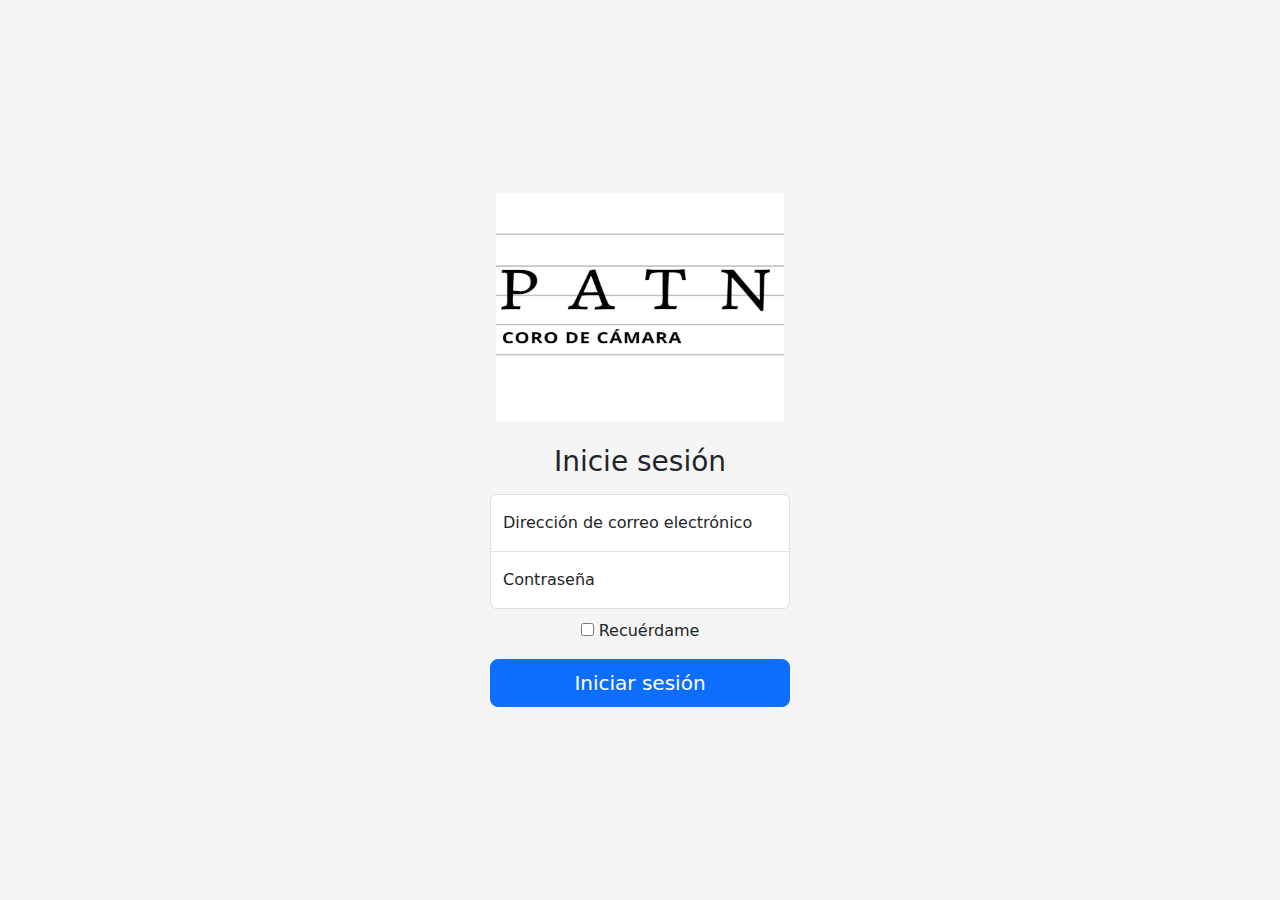
<file: index.html>
<!doctype html>
<html lang="es">
  <head>
    <meta charset="utf-8">
    <meta name="viewport" content="width=device-width, initial-scale=1">
    <meta name="description" content="">
    <meta name="author" content="Mark Otto, Jacob Thornton, and Bootstrap contributors">
    <meta name="generator" content="Hugo 0.108.0">
    <title>Signin Template · Bootstrap v5.3</title>

    <link rel="canonical" href="https://getbootstrap.com/docs/5.3/examples/sign-in/">

    

    

<link href="css/bootstrap.min.css" rel="stylesheet">

<script src="https://ajax.googleapis.com/ajax/libs/jquery/3.6.3/jquery.min.js"></script>
<script src="js/login.js"></script>

    <style>
      .bd-placeholder-img {
        font-size: 1.125rem;
        text-anchor: middle;
        -webkit-user-select: none;
        -moz-user-select: none;
        user-select: none;
      }

      @media (min-width: 768px) {
        .bd-placeholder-img-lg {
          font-size: 3.5rem;
        }
      }

      .b-example-divider {
        height: 3rem;
        background-color: rgba(0, 0, 0, .1);
        border: solid rgba(0, 0, 0, .15);
        border-width: 1px 0;
        box-shadow: inset 0 .5em 1.5em rgba(0, 0, 0, .1), inset 0 .125em .5em rgba(0, 0, 0, .15);
      }

      .b-example-vr {
        flex-shrink: 0;
        width: 1.5rem;
        height: 100vh;
      }

      .bi {
        vertical-align: -.125em;
        fill: currentColor;
      }

      .nav-scroller {
        position: relative;
        z-index: 2;
        height: 2.75rem;
        overflow-y: hidden;
      }

      .nav-scroller .nav {
        display: flex;
        flex-wrap: nowrap;
        padding-bottom: 1rem;
        margin-top: -1px;
        overflow-x: auto;
        text-align: center;
        white-space: nowrap;
        -webkit-overflow-scrolling: touch;
      }
    </style>

    
    <!-- Custom styles for this template -->
    <link href="css/sign-in.css" rel="stylesheet">
  </head>
  <body class="text-center">
    
<main class="form-signin w-100 m-auto">
  <form>
    <img class="mb-4" src="img/patnialogo.png" alt="" width="288" height="228">
    <h1 class="h3 mb-3 fw-normal">Inicie sesión</h1>

    <div class="form-floating">
      <input type="email" class="form-control" id="floatingInput" placeholder="name@example.com">
      <label for="floatingInput">Dirección de correo electrónico</label>
    </div>
    <div class="form-floating">
      <input type="password" class="form-control" id="floatingPassword" placeholder="Password">
      <label for="floatingPassword">Contraseña</label>
    </div>

    <div class="checkbox mb-3">
      <label>
        <input type="checkbox" value="remember-me"> Recuérdame
      </label>
    </div>
    <input type="button" class="w-100 btn btn-lg btn-primary" onclick="iniciar()" value="Iniciar sesión"></input>
  </form>
</main>
    
  </body>
</html>
</file>
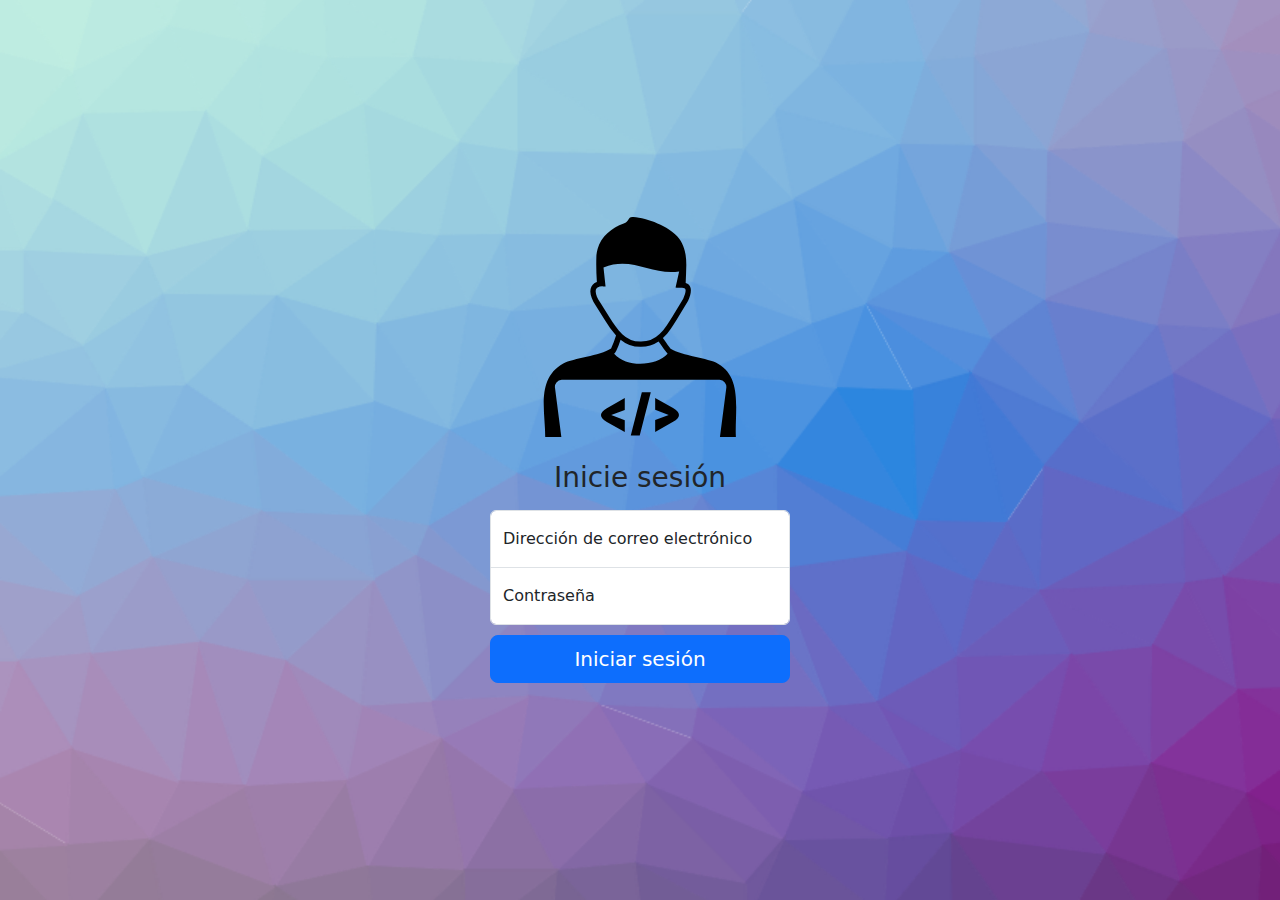
<file: LabIngSoftware/index.html>
<!doctype html>
<html lang="es">
  <head>
    <meta charset="utf-8">
    <meta name="viewport" content="width=device-width, initial-scale=1">
    <meta name="description" content="">
    <meta name="author" content="Mark Otto, Jacob Thornton, and Bootstrap contributors">
    <meta name="generator" content="Hugo 0.108.0">
    <title>Signin Template · Bootstrap v5.3</title>

    <link rel="canonical" href="https://getbootstrap.com/docs/5.3/examples/sign-in/">

    

    

<link href="css/bootstrap.min.css" rel="stylesheet">

<script src="https://ajax.googleapis.com/ajax/libs/jquery/3.6.3/jquery.min.js"></script>
<script src="js/login.js"></script>

    <style>
      .bd-placeholder-img {
        font-size: 1.125rem;
        text-anchor: middle;
        -webkit-user-select: none;
        -moz-user-select: none;
        user-select: none;
      }

      @media (min-width: 768px) {
        .bd-placeholder-img-lg {
          font-size: 3.5rem;
        }
      }

      .b-example-divider {
        height: 3rem;
        background-color: rgba(0, 0, 0, .1);
        border: solid rgba(0, 0, 0, .15);
        border-width: 1px 0;
        box-shadow: inset 0 .5em 1.5em rgba(0, 0, 0, .1), inset 0 .125em .5em rgba(0, 0, 0, .15);
      }

      .b-example-vr {
        flex-shrink: 0;
        width: 1.5rem;
        height: 100vh;
      }

      .bi {
        vertical-align: -.125em;
        fill: currentColor;
      }

      .nav-scroller {
        position: relative;
        z-index: 2;
        height: 2.75rem;
        overflow-y: hidden;
      }

      .nav-scroller .nav {
        display: flex;
        flex-wrap: nowrap;
        padding-bottom: 1rem;
        margin-top: -1px;
        overflow-x: auto;
        text-align: center;
        white-space: nowrap;
        -webkit-overflow-scrolling: touch;
      }
    </style>

    
    <!-- Custom styles for this template -->
    <link href="css/sign-in.css" rel="stylesheet">
  </head>
  
  <body class="text-center" style="background-image: url(img/fondologin.png)">
    
<main class="form-signin w-100 m-auto">
  <form>
    
    <img class="mb-4" src="img/software-engineer-icon.svg" alt="" width="288" height="220">
    <h1 class="h3 mb-3 fw-normal">Inicie sesión</h1>

    <div class="form-floating">
      <input type="email" class="form-control" id="floatingInput" placeholder="name@example.com">
      <label for="floatingInput">Dirección de correo electrónico</label>
    </div>
    <div class="form-floating">
      <input type="password" class="form-control" id="floatingPassword" placeholder="Password">
      <label for="floatingPassword">Contraseña</label>
    </div>

    <input type="button" class="w-100 btn btn-lg btn-primary" onclick="iniciar()" value="Iniciar sesión"></input>
  </form>
</main>

  </body>
  
</html>
</file>
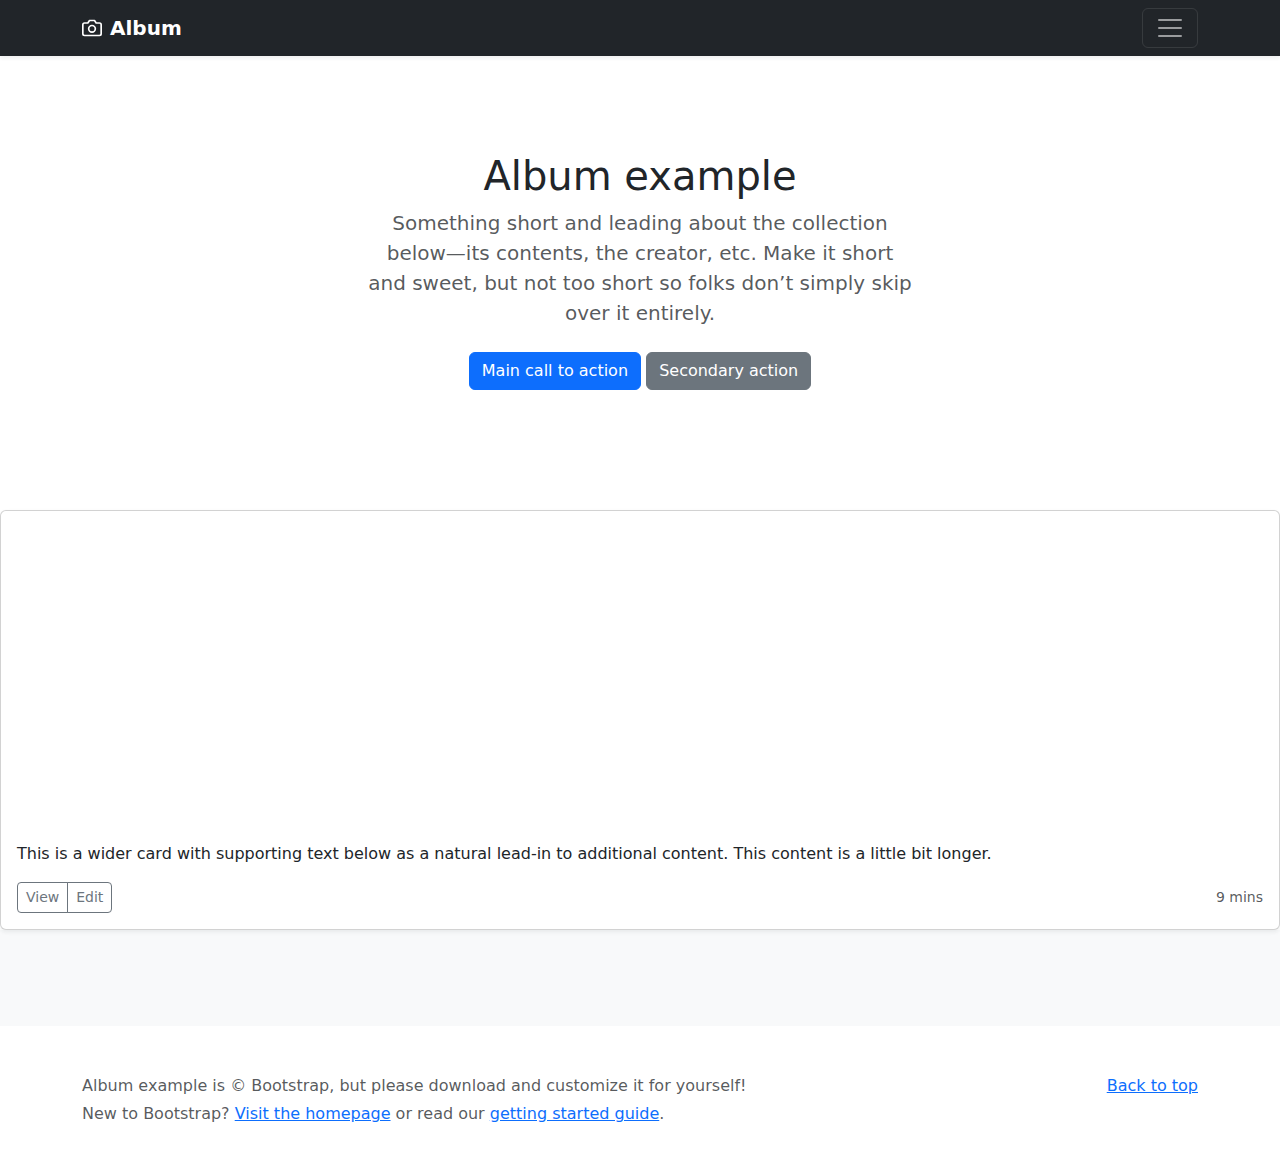
<file: videos.html>
<!doctype html>
<html lang="en">
  <head>
    <meta charset="utf-8">
    <meta name="viewport" content="width=device-width, initial-scale=1">
    <meta name="description" content="">
    <meta name="author" content="Mark Otto, Jacob Thornton, and Bootstrap contributors">
    <meta name="generator" content="Hugo 0.108.0">
    <title>Página Vídeos · JGG</title>

    <link rel="canonical" href="https://getbootstrap.com/docs/5.3/examples/album/">

 
<link href="css/bootstrap.min.css" rel="stylesheet">
<script src="js/getvideos.js"></script>
    <style>
      .bd-placeholder-img {
        font-size: 1.125rem;
        text-anchor: middle;
        -webkit-user-select: none;
        -moz-user-select: none;
        user-select: none;
      }

      @media (min-width: 768px) {
        .bd-placeholder-img-lg {
          font-size: 3.5rem;
        }
      }

      .b-example-divider {
        height: 3rem;
        background-color: rgba(0, 0, 0, .1);
        border: solid rgba(0, 0, 0, .15);
        border-width: 1px 0;
        box-shadow: inset 0 .5em 1.5em rgba(0, 0, 0, .1), inset 0 .125em .5em rgba(0, 0, 0, .15);
      }

      .b-example-vr {
        flex-shrink: 0;
        width: 1.5rem;
        height: 100vh;
      }

      .bi {
        vertical-align: -.125em;
        fill: currentColor;
      }

      .nav-scroller {
        position: relative;
        z-index: 2;
        height: 2.75rem;
        overflow-y: hidden;
      }

      .nav-scroller .nav {
        display: flex;
        flex-wrap: nowrap;
        padding-bottom: 1rem;
        margin-top: -1px;
        overflow-x: auto;
        text-align: center;
        white-space: nowrap;
        -webkit-overflow-scrolling: touch;
      }
    </style>

    
  </head>
  <body>
    
<header>
  <div class="collapse bg-dark" id="navbarHeader">
    <div class="container">
      <div class="row">
        <div class="col-sm-8 col-md-7 py-4">
          <h4 class="text-white">About</h4>
          <p class="text-muted">Add some information about the album below, the author, or any other background context. Make it a few sentences long so folks can pick up some informative tidbits. Then, link them off to some social networking sites or contact information.</p>
        </div>
        <div class="col-sm-4 offset-md-1 py-4">
          <h4 class="text-white">Contact</h4>
          <ul class="list-unstyled">
            <li><a href="#" class="text-white">Follow on Twitter</a></li>
            <li><a href="#" class="text-white">Like on Facebook</a></li>
            <li><a href="#" class="text-white">Email me</a></li>
          </ul>
        </div>
      </div>
    </div>
  </div>
  <div class="navbar navbar-dark bg-dark shadow-sm">
    <div class="container">
      <a href="#" class="navbar-brand d-flex align-items-center">
        <svg xmlns="http://www.w3.org/2000/svg" width="20" height="20" fill="none" stroke="currentColor" stroke-linecap="round" stroke-linejoin="round" stroke-width="2" aria-hidden="true" class="me-2" viewBox="0 0 24 24"><path d="M23 19a2 2 0 0 1-2 2H3a2 2 0 0 1-2-2V8a2 2 0 0 1 2-2h4l2-3h6l2 3h4a2 2 0 0 1 2 2z"/><circle cx="12" cy="13" r="4"/></svg>
        <strong>Album</strong>
      </a>
      <button class="navbar-toggler" type="button" data-bs-toggle="collapse" data-bs-target="#navbarHeader" aria-controls="navbarHeader" aria-expanded="false" aria-label="Toggle navigation">
        <span class="navbar-toggler-icon"></span>
      </button>
    </div>
  </div>
</header>

<main>

  <section class="py-5 text-center container">
    <div class="row py-lg-5">
      <div class="col-lg-6 col-md-8 mx-auto">
        <h1 class="fw-light">Album example</h1>
        <p class="lead text-muted">Something short and leading about the collection below—its contents, the creator, etc. Make it short and sweet, but not too short so folks don’t simply skip over it entirely.</p>
        <p>
          <a href="#" class="btn btn-primary my-2">Main call to action</a>
          <a href="#" class="btn btn-secondary my-2">Secondary action</a>
        </p>
      </div>
    </div>
  </section>
  <div class="col">
    <div class="card shadow-sm">
      <iframe width="560" height="315" src="https://www.youtube.com/embed/qz0aGYrrlhU" title="YouTube video player" frameborder="0" allow="accelerometer; autoplay; clipboard-write; encrypted-media; gyroscope; picture-in-picture; web-share" allowfullscreen></iframe>
      <div class="card-body">
        <p class="card-text">This is a wider card with supporting text below as a natural lead-in to additional content. This content is a little bit longer.</p>
        <div class="d-flex justify-content-between align-items-center">
          <div class="btn-group">
            <button type="button" class="btn btn-sm btn-outline-secondary">View</button>
            <button type="button" class="btn btn-sm btn-outline-secondary">Edit</button>
          </div>
          <small class="text-muted">9 mins</small>
        </div>
      </div>
    </div>
  </div>
  <div class="album py-5 bg-light">
    <div class="container">

      <div class="row row-cols-1 row-cols-sm-2 row-cols-md-3 g-3" id="contenedor_tarjetas">
        
      </div>
    </div>
  </div>

</main>

<footer class="text-muted py-5">
  <div class="container">
    <p class="float-end mb-1">
      <a href="#">Back to top</a>
    </p>
    <p class="mb-1">Album example is &copy; Bootstrap, but please download and customize it for yourself!</p>
    <p class="mb-0">New to Bootstrap? <a href="/">Visit the homepage</a> or read our <a href="../getting-started/introduction/">getting started guide</a>.</p>
  </div>
</footer>     
 
    </body>
</html>
</file>
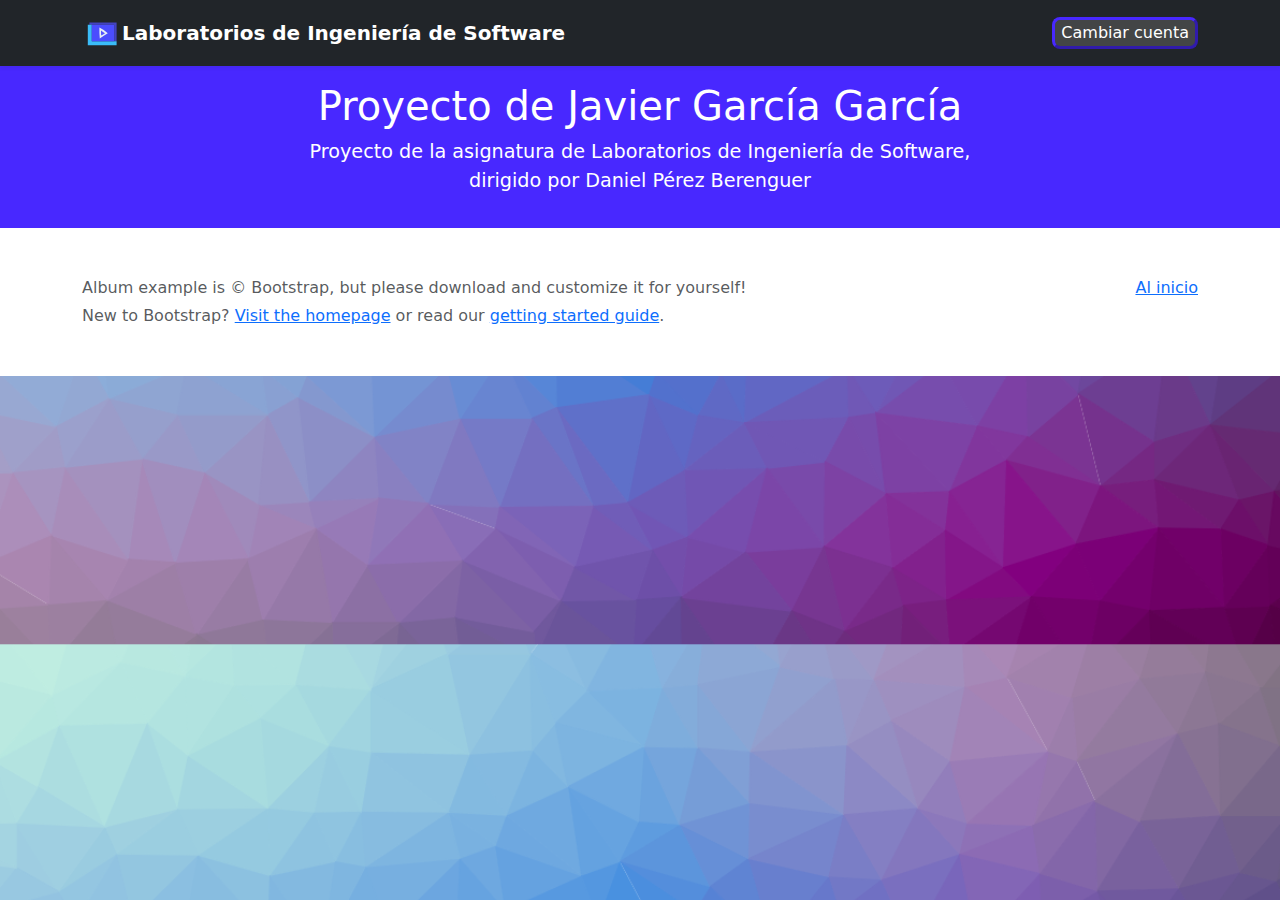
<file: LabIngSoftware/videos.html>
<!doctype html>
<html lang="es">
  <head>
    <meta charset="utf-8">
    <meta name="viewport" content="width=device-width, initial-scale=1">
    <meta name="description" content="">
    <meta name="author" content="Mark Otto, Jacob Thornton, and Bootstrap contributors">
    <meta name="generator" content="Hugo 0.108.0">
    <title>Página Vídeos · JGG</title>


    <link rel="canonical" href="https://getbootstrap.com/docs/5.3/examples/album/">

 
<link href="css/bootstrap.min.css" rel="stylesheet">
<script src="js/getvideos.js"></script>
    <style>
      .bd-placeholder-img {
        font-size: 1.125rem;
        text-anchor: middle;
        -webkit-user-select: none;
        -moz-user-select: none;
        user-select: none;
      }

      @media (min-width: 768px) {
        .bd-placeholder-img-lg {
          font-size: 3.5rem;
        }
      }

      .b-example-divider {
        height: 3rem;
        background-color: rgba(0, 0, 0, .1);
        border: solid rgba(0, 0, 0, .15);
        border-width: 1px 0;
        box-shadow: inset 0 .5em 1.5em rgba(0, 0, 0, .1), inset 0 .125em .5em rgba(0, 0, 0, .15);
      }

      .b-example-vr {
        flex-shrink: 0;
        width: 1.5rem;
        height: 100vh;
      }

      .bi {
        vertical-align: -.125em;
        fill: currentColor;
      }

      .nav-scroller {
        position: relative;
        z-index: 2;
        height: 2.75rem;
        overflow-y: hidden;
      }

      .nav-scroller .nav {
        display: flex;
        flex-wrap: nowrap;
        padding-bottom: 1rem;
        margin-top: -1px;
        overflow-x: auto;
        text-align: center;
        white-space: nowrap;
        -webkit-overflow-scrolling: touch;
      }

      .card{
        border-radius: 8px;
        overflow: hidden;
        cursor: default;
      }

      .card-text, title{
        font-size: medium;
        margin: 4px;
      }
      .album{
        margin: 5px;
      }

      .usuario{
        border-radius: 4px; 
        border: 2px; 
        border-radius: 4px; 
        border-color: rgba(255, 0, 0, 0.5);
        
      }

    </style>
    
  </head>
  <body style="background-image: url(img/fondologin.png); background-size: cover;">
    
<header>
  <div class="collapse bg-dark" id="navbarHeader">
    <div class="container">
      <div class="row">
        <div class="col-sm-8 col-md-7 py-4">
          <h4 class="text-white">Sobre</h4>
          <p class="text-muted">Este ha sido un proyecto realizado por el alumno Javier García García durante los meses de febrero y marzo de 2023.</p>
        </div>
        <div class="col-sm-4 offset-md-1 py-4">
          <h4 class="text-white">Contact</h4>
          <ul class="list-unstyled">
            <li><a href="#" class="text-white">Follow on Twitter</a></li>
            <li><a href="#" class="text-white">Like on Facebook</a></li>
            <li><a href="#" class="text-white">Email me</a></li>
          </ul>
        </div>
      </div>
    </div>
  </div>

  <div class="navbar navbar-dark bg-dark shadow-sm">
    <div class="container">
      <a href="#" class="navbar-brand d-flex align-items-center">
        
        <img src="img/icons8-video-100.svg" width="40" ></img>
        <strong>Laboratorios de Ingeniería de Software</strong>
      </a>
      <button xmlns="index.html" onclick="location.href='index.html'; sessionStorage.removeItem('token'); getvideos.catchedtoken=0; window.location.href=('videos.html');" style="color: white;font: bold; background-color: rgba(94, 93, 93, 0.568); border-color: rgb(72, 40, 255) ; border-width: 3px; border-radius: 8px;">Cambiar cuenta</button>
    </div>
  </div>
</header>

<main>
  <div style="background-color: rgb(72, 40, 255)">
  <section class="text-center container" style="background-color: rgb(72, 40, 255);">
    <div class="row py-lg-3">
      <div class="col-lg-8 col-md-8 mx-auto">
        <h1 class="fw-light" style="color: white">Proyecto de Javier García García</h1>
        <p class="fw-light" style="color: white; font-size: larger;">Proyecto de la asignatura de Laboratorios de Ingeniería de Software, dirigido por Daniel Pérez Berenguer</p>
      </div>
    </div>
  </section>
  </div>
  <div style="background-color: rgba(48, 48, 48, 0)" >

    <div class="container" id="contenedor_categorias">

      <!--<div class="row row-cols-1 row-cols-sm-2 row-cols-md-3 g-3" id="contenedor_tarjetas">
        
      </div>-->
    </div>
  </div>
</main>

<footer class="text-muted py-5" style="background-color: white;">
  <div class="container">
    <p class="float-end mb-1">
      <a href="#">Al inicio</a>
    </p>
    <p class="mb-1">Album example is &copy; Bootstrap, but please download and customize it for yourself!</p>
    <p class="mb-0">New to Bootstrap? <a href="/">Visit the homepage</a> or read our <a href="../getting-started/introduction/">getting started guide</a>.</p>
  </div>
</footer>     
    
    </body>
</html>
</file>
<file: css/sign-in.css>
html,
body {
  height: 100%;
}

body {
  display: flex;
  align-items: center;
  padding-top: 40px;
  padding-bottom: 40px;
  background-color: #f5f5f5;
}

.form-signin {
  max-width: 330px;
  padding: 15px;
}

.form-signin .form-floating:focus-within {
  z-index: 2;
}

.form-signin input[type="email"] {
  margin-bottom: -1px;
  border-bottom-right-radius: 0;
  border-bottom-left-radius: 0;
}

.form-signin input[type="password"] {
  margin-bottom: 10px;
  border-top-left-radius: 0;
  border-top-right-radius: 0;
}
</file>
<file: LabIngSoftware/css/sign-in.css>
html,
body {
  height: 100%;
}

body {
  display: flex;
  align-items: center;
  padding-top: 40px;
  padding-bottom: 40px;
  background-color: #f5f5f5;
}
body {
  background: url(url_tu_imagen); 
  background-size: cover;
  background-repeat: no-repeat;
  margin: 0;
  height: 100vh;
}

.form-signin {
  max-width: 330px;
  padding: 15px;
}

.form-signin .form-floating:focus-within {
  z-index: 2;
}

.form-signin input[type="email"] {
  margin-bottom: -1px;
  border-bottom-right-radius: 0;
  border-bottom-left-radius: 0;
}

.form-signin input[type="password"] {
  margin-bottom: 10px;
  border-top-left-radius: 0;
  border-top-right-radius: 0;
}
</file>
